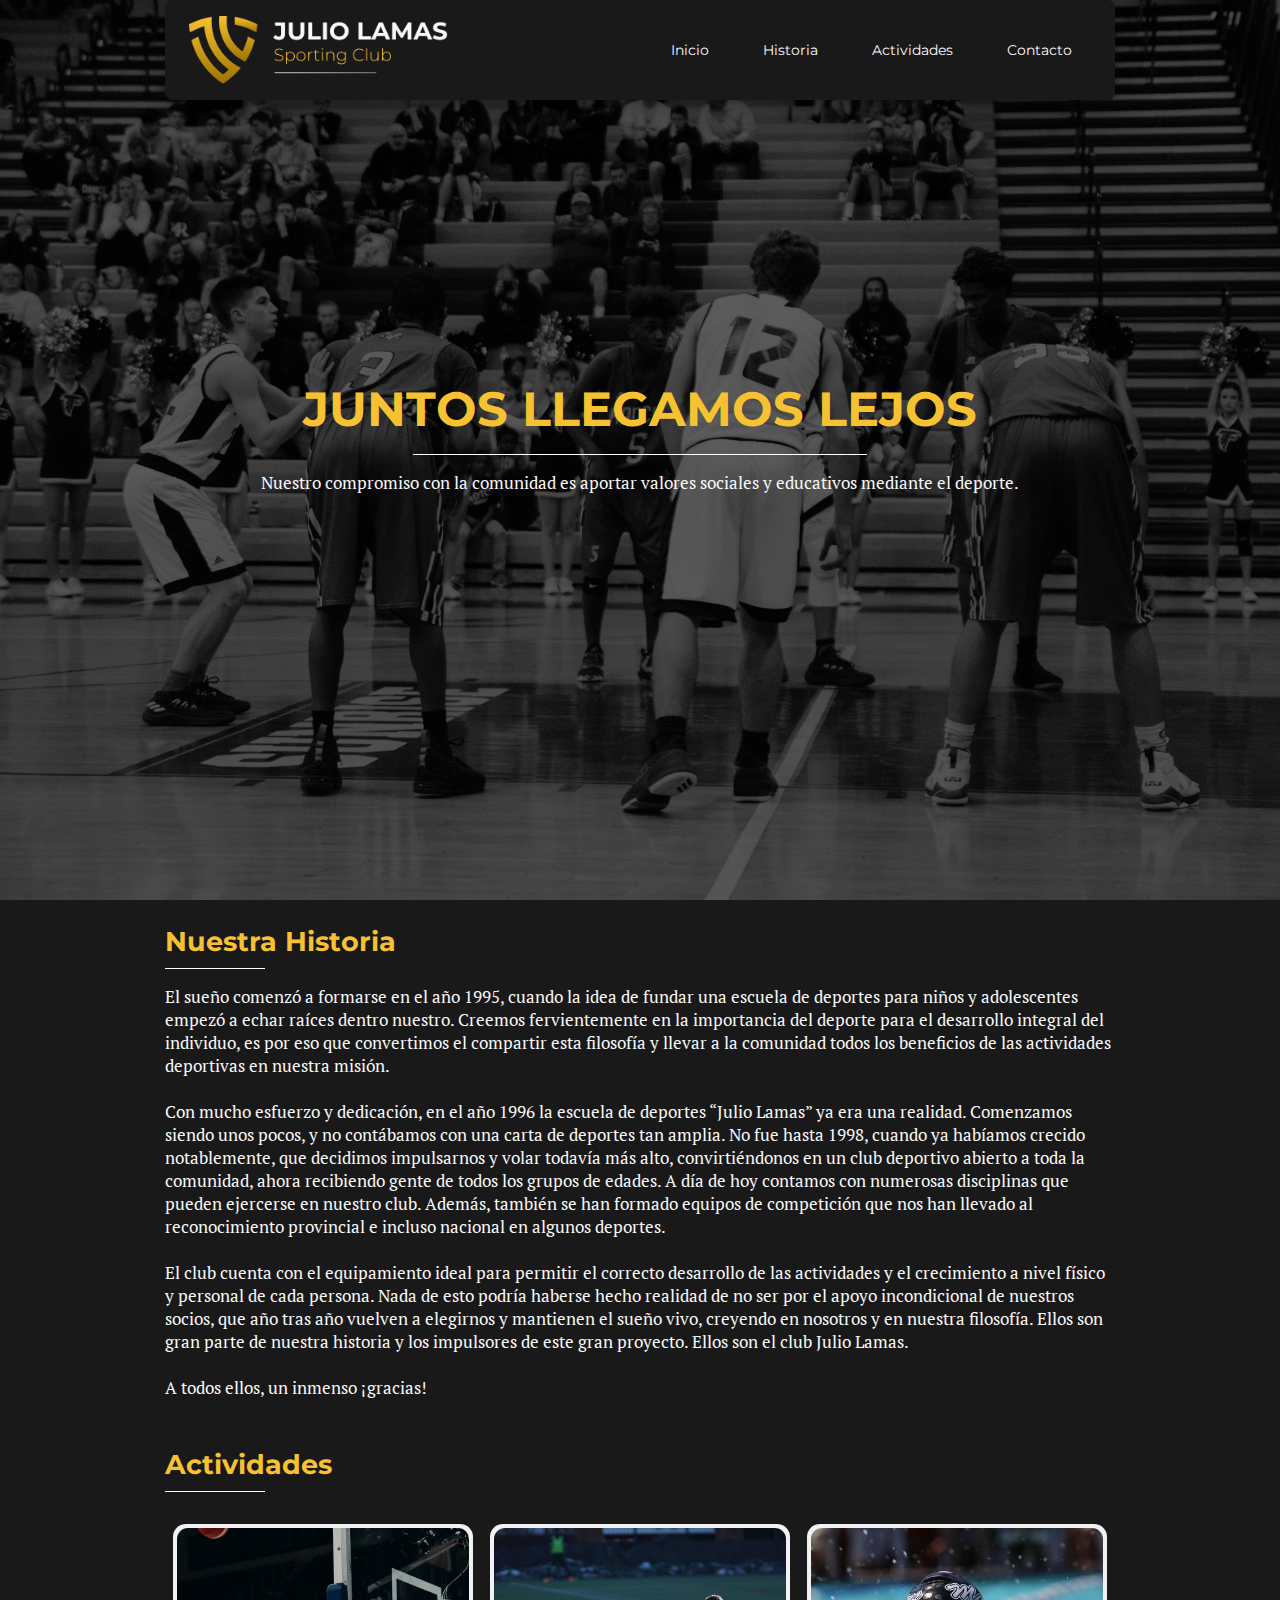
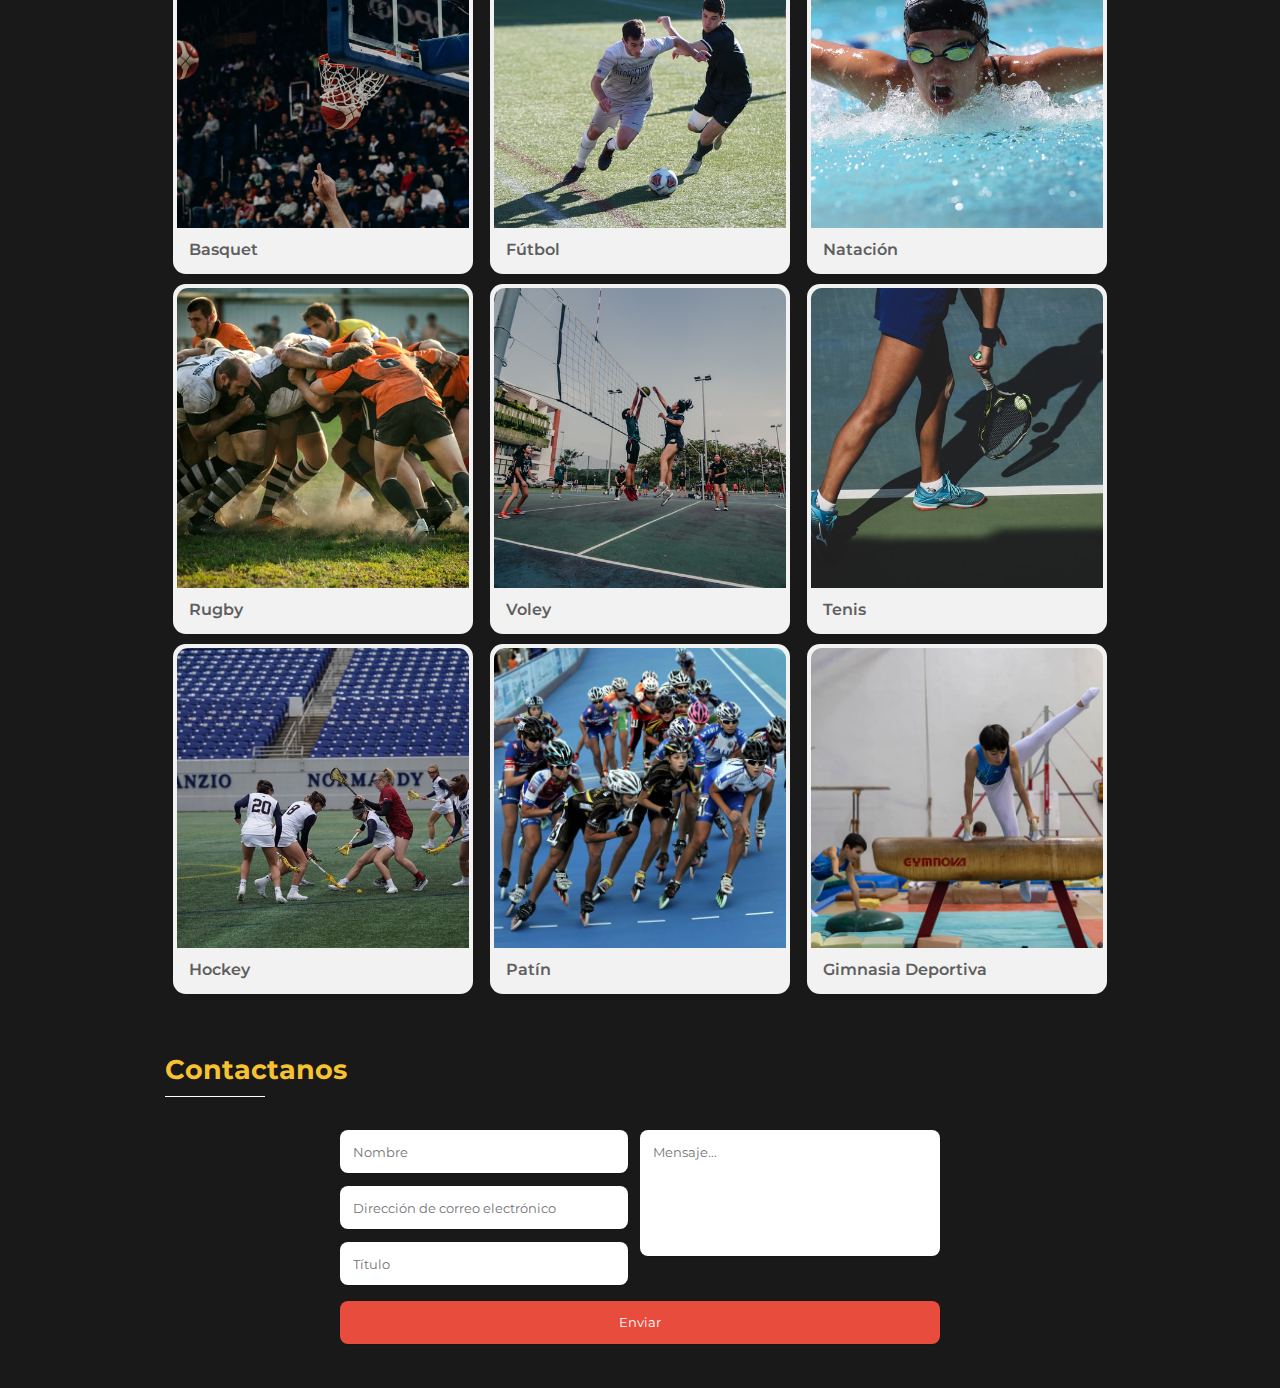
<file: index.html>
<!DOCTYPE html>
<html lang="en">
<head>
    <meta charset="UTF-8">
    <meta name="viewport" content="width=device-width, initial-scale=1.0">
    <title>Julio Lamas SC</title>
    <link rel="stylesheet" href="styles.css">
    <link rel="icon" type="image/png" href="./img/favicon.ico"/>
</head>
<body>
    <div id="inicio"/>
    <header>

        <nav>
            <div class="logo">
                <img class="logo-img" src="./img/logo-xl.png" alt="" srcset="">
            </div>
    
            <div class="hamburger">
                <div class="line"></div>
            </div>
            <ul class="nav-links">
                <li><a href="#inicio">Inicio</a></li>
                <li><a href="#historia">Historia</a></li>
                <li><a href="#actividades">Actividades</a></li>
                <li><a href="#contactanos">Contacto</a></li>
            </ul>
        </nav>
        <ul class="nav-links-celu">
            <li><a href="#inicio">INICIO</a></li>
            <li><a href="#historia">HISTORIA</a></li>
            <li><a href="#actividades">ACTIVIDADES</a></li>
            <li><a href="#contactanos">CONTACTO</a></li>
        </ul>
    </header>
    
    
    <section id="landing">
            <img class="landingback" src="./img/natacion2.png" alt="" srcset="">
            <img class="landingback" src="./img/rugby.jpg" alt="" srcset="">
            <img class="landingback" src="./img/tennis.jpg" alt="" srcset="">
            <img class="landingback" src="./img/basket.jpg" alt="" srcset="">
        <div class="landing-content">
            <h1 class="landing-title">
                JUNTOS LLEGAMOS LEJOS
            </h1>
            <div class="divline"></div>
            <h2 class="landing-text">Nuestro compromiso con la comunidad es aportar valores sociales y educativos mediante el deporte.</h2>
        </div>
    </section>

    <div id="historia"></div>
    <section id="about">
        <div class="content">
            <h3 class="content-title">Nuestra Historia</h3>
            <div class="divline about"></div>
            <p class="about-text">
                El sueño comenzó a formarse en el año 1995, cuando la idea de fundar una escuela de deportes para niños y adolescentes empezó a echar raíces dentro nuestro. Creemos fervientemente en la importancia del deporte para el desarrollo integral del individuo, es por eso que convertimos el compartir esta filosofía y llevar a la comunidad todos los beneficios de las actividades deportivas en nuestra misión. 
                <br/><br/>Con mucho esfuerzo y dedicación, en el año 1996 la escuela de deportes “Julio Lamas” ya era una realidad. Comenzamos siendo unos pocos, y no contábamos con una carta de deportes tan amplia. No fue hasta 1998, cuando ya habíamos crecido notablemente, que decidimos impulsarnos y volar todavía más alto, convirtiéndonos en un club deportivo abierto a toda la comunidad, ahora recibiendo gente de todos los grupos de edades.
                A día de hoy contamos con numerosas disciplinas que pueden ejercerse en nuestro club. Además, también se han formado equipos de competición que nos han llevado al reconocimiento provincial e incluso nacional en algunos deportes. 
                <br/>
                <br/>
                El club cuenta con el equipamiento ideal para permitir el correcto desarrollo de las actividades y el crecimiento a nivel físico y personal de cada persona.
                Nada de esto podría haberse hecho realidad de no ser por el apoyo incondicional de nuestros socios, que año tras año vuelven a elegirnos y mantienen el sueño vivo, creyendo en nosotros y en nuestra filosofía. Ellos son gran parte de nuestra historia y los impulsores de este gran proyecto. Ellos son el club Julio Lamas.<br/><br/> A todos ellos, un inmenso ¡gracias!
            </p>
        </div>
            
    </section>

    <div id="actividades"></div>
    <section id="deportes">
        <div class="content">
            <h3 class="content-title">Actividades</h3>
            <div class="divline about"></div>

            <div class="cards-container">
                <div class="card">
                    <div class="img-container">
                        <img src="./img/card-basket.jpg" alt="" srcset="">
                        <div class="card-text">
                            <p class="card-contacto">
                                Contacto:
                            </p>
                            <p class="card-contact-info">
                                basquet@juliolamas.com.ar
                            </p>
                        </div>
                    </div>
                    <div class="cardtitle">Basquet</div>
                </div>
            
                <div class="card">
                    <div class="img-container">
                        <img src="./img/card-futbol.jpg" alt="" srcset="">
                        <div class="card-text">
                            <p class="card-contacto">
                                Contacto:
                            </p>
                            <p class="card-contact-info">
                                futbol@juliolamas.com.ar
                            </p>
                        </div>
                    </div>
                    <div class="cardtitle">Fútbol</div>
                </div>
                <div class="card">
                    <div class="img-container">
                        <img src="./img/card-natacion.jpg" alt="" srcset="">
                        <div class="card-text">
                            <p class="card-contacto">
                                Contacto:
                            </p>
                            <p class="card-contact-info">
                                natacion@juliolamas.com.ar
                            </p>
                        </div>
                    </div>
                    <div class="cardtitle">Natación</div>
                </div>
                <div class="card">
                    <div class="img-container">
                        <img src="./img/card-rugby.jpg" alt="" srcset="">
                        <div class="card-text">
                            <p class="card-contacto">
                                Contacto:
                            </p>
                            <p class="card-contact-info">
                                rugby@juliolamas.com.ar
                            </p>
                        </div>
                    </div>
                    <div class="cardtitle">Rugby</div>
                </div>
                <div class="card">
                    <div class="img-container">
                        <img src="./img/card-voley.jpg" alt="" srcset="">
                        <div class="card-text">
                            <p class="card-contacto">
                                Contacto:
                            </p>
                            <p class="card-contact-info">
                                voley@juliolamas.com.ar
                            </p>
                        </div>
                    </div>
                    <div class="cardtitle">Voley</div>
                </div>
                <div class="card">
                    <div class="img-container">
                        <img src="./img/card-tenis.jpg" alt="" srcset="">
                        <div class="card-text">
                            <p class="card-contacto">
                                Contacto:
                            </p>
                            <p class="card-contact-info">
                                tenis@juliolamas.com.ar
                            </p>
                        </div>
                    </div>
                    <div class="cardtitle">Tenis</div>
                </div>
                <div class="card">
                    <div class="img-container">
                        <img src="./img/card-hockey.jpg" alt="" srcset="">
                        <div class="card-text">
                            <p class="card-contacto">
                                Contacto:
                            </p>
                            <p class="card-contact-info">
                                hockey@juliolamas.com.ar
                            </p>
                        </div>
                    </div>
                    <div class="cardtitle">Hockey</div>
                </div>
                <div class="card">
                    <div class="img-container">
                        <img src="./img/card-patin.jpg" alt="" srcset="">
                        <div class="card-text">
                            <p class="card-contacto">
                                Contacto:
                            </p>
                            <p class="card-contact-info">
                                patin@juliolamas.com.ar
                            </p>
                        </div>
                    </div>
                    <div class="cardtitle">Patín</div>
                </div>
                <div class="card">
                    <div class="img-container">
                        <img src="./img/card-gimnasia.jpg" alt="" srcset="">
                        <div class="card-text">
                            <p class="card-contacto">
                                Contacto:
                            </p>
                            <p class="card-contact-info">
                                gimnasia@juliolamas.com.ar
                            </p>
                        </div>
                    </div>
                    <div class="cardtitle">Gimnasia Deportiva</div>
                </div>
            </div>

        </div>
    </section>
    
    <div id="contactanos"></div>
    <section id="contacto">
        <div class="content">
            <h3 class="content-title">Contactanos</h3>
            <div class="divline about"></div>
            <form class="cf">
                <div class="half left cf">
                    <input type="text" id="input-name" placeholder="Nombre">
                    <input type="email" id="input-email" placeholder="Dirección de correo electrónico">
                    <input type="text" id="input-subject" placeholder="Título">
                </div>
                <div class="half right cf">
                    <textarea name="message" type="text" id="input-message" placeholder="Mensaje..."></textarea>
                </div>  
                <input type="submit" value="Enviar" id="input-submit">
            </form>
        </div>
    </section>

</body>

<script src="./app.js"></script>
</html>
</file>
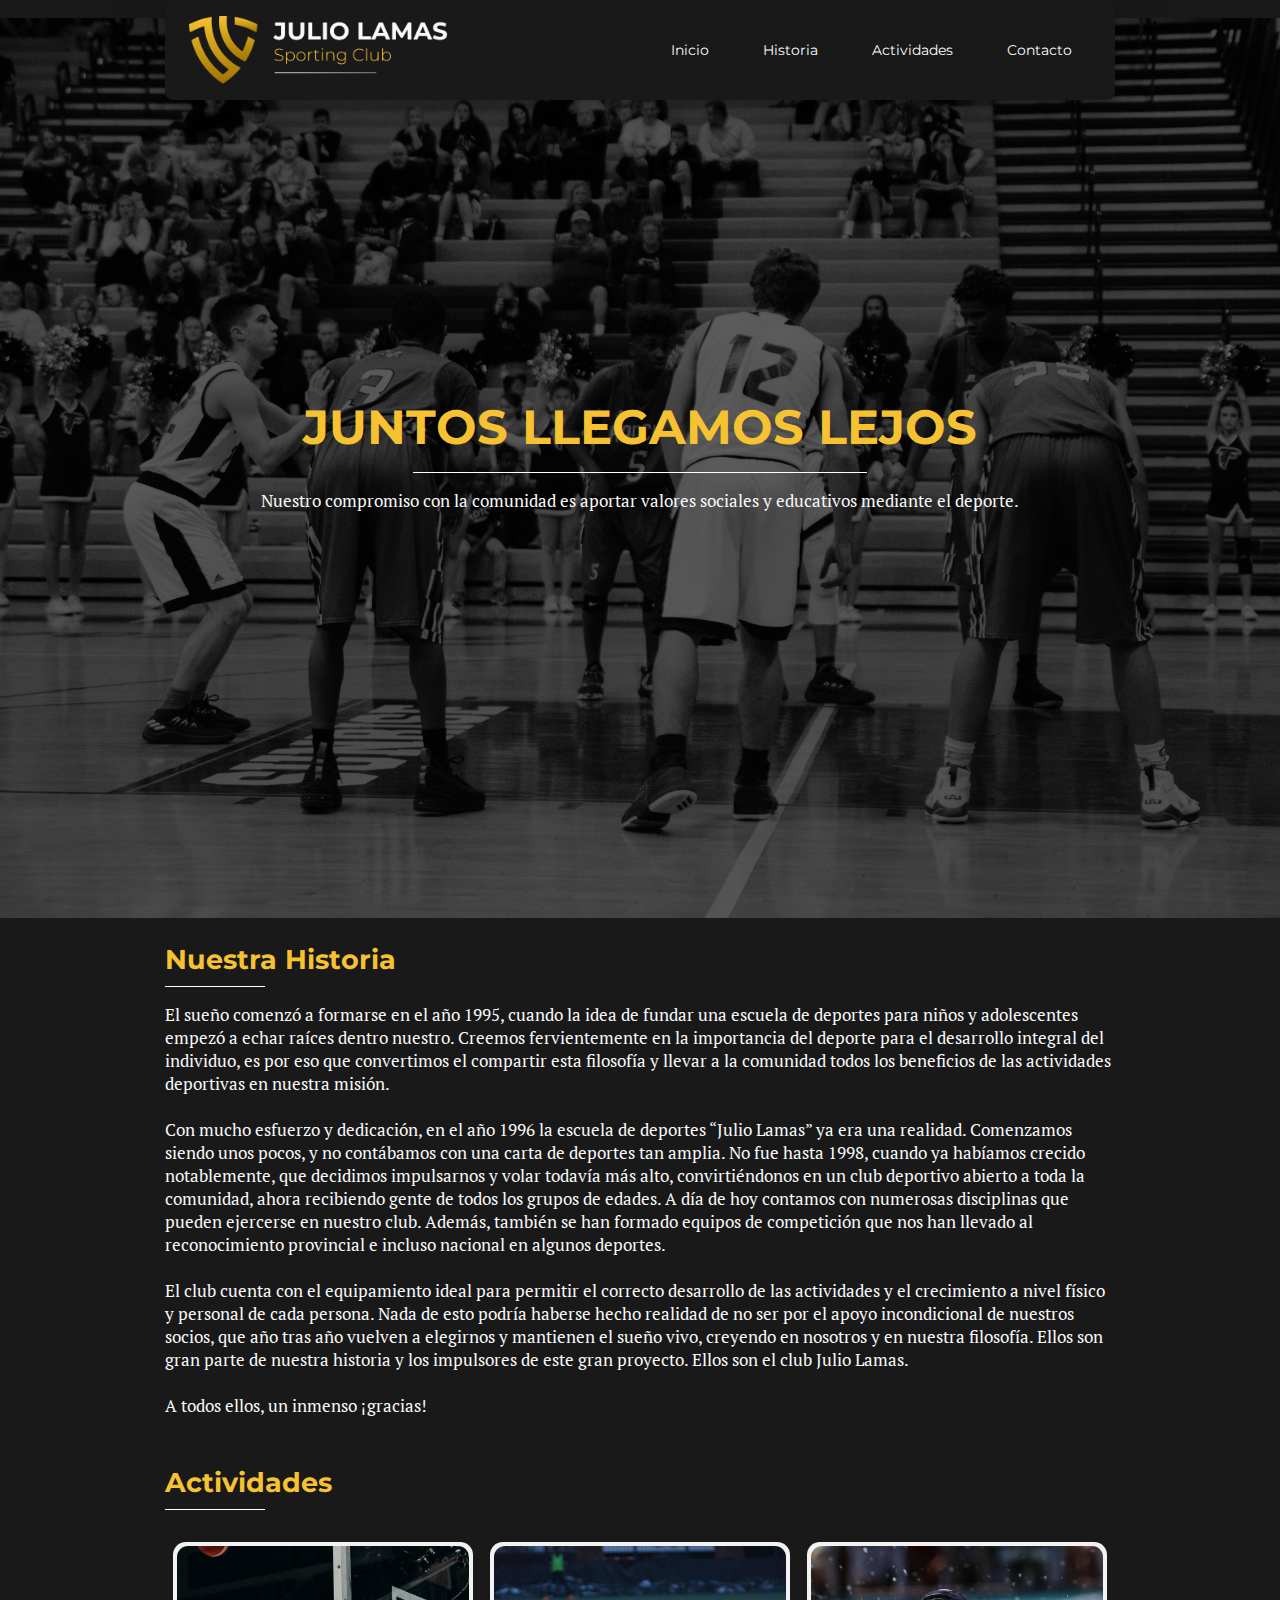
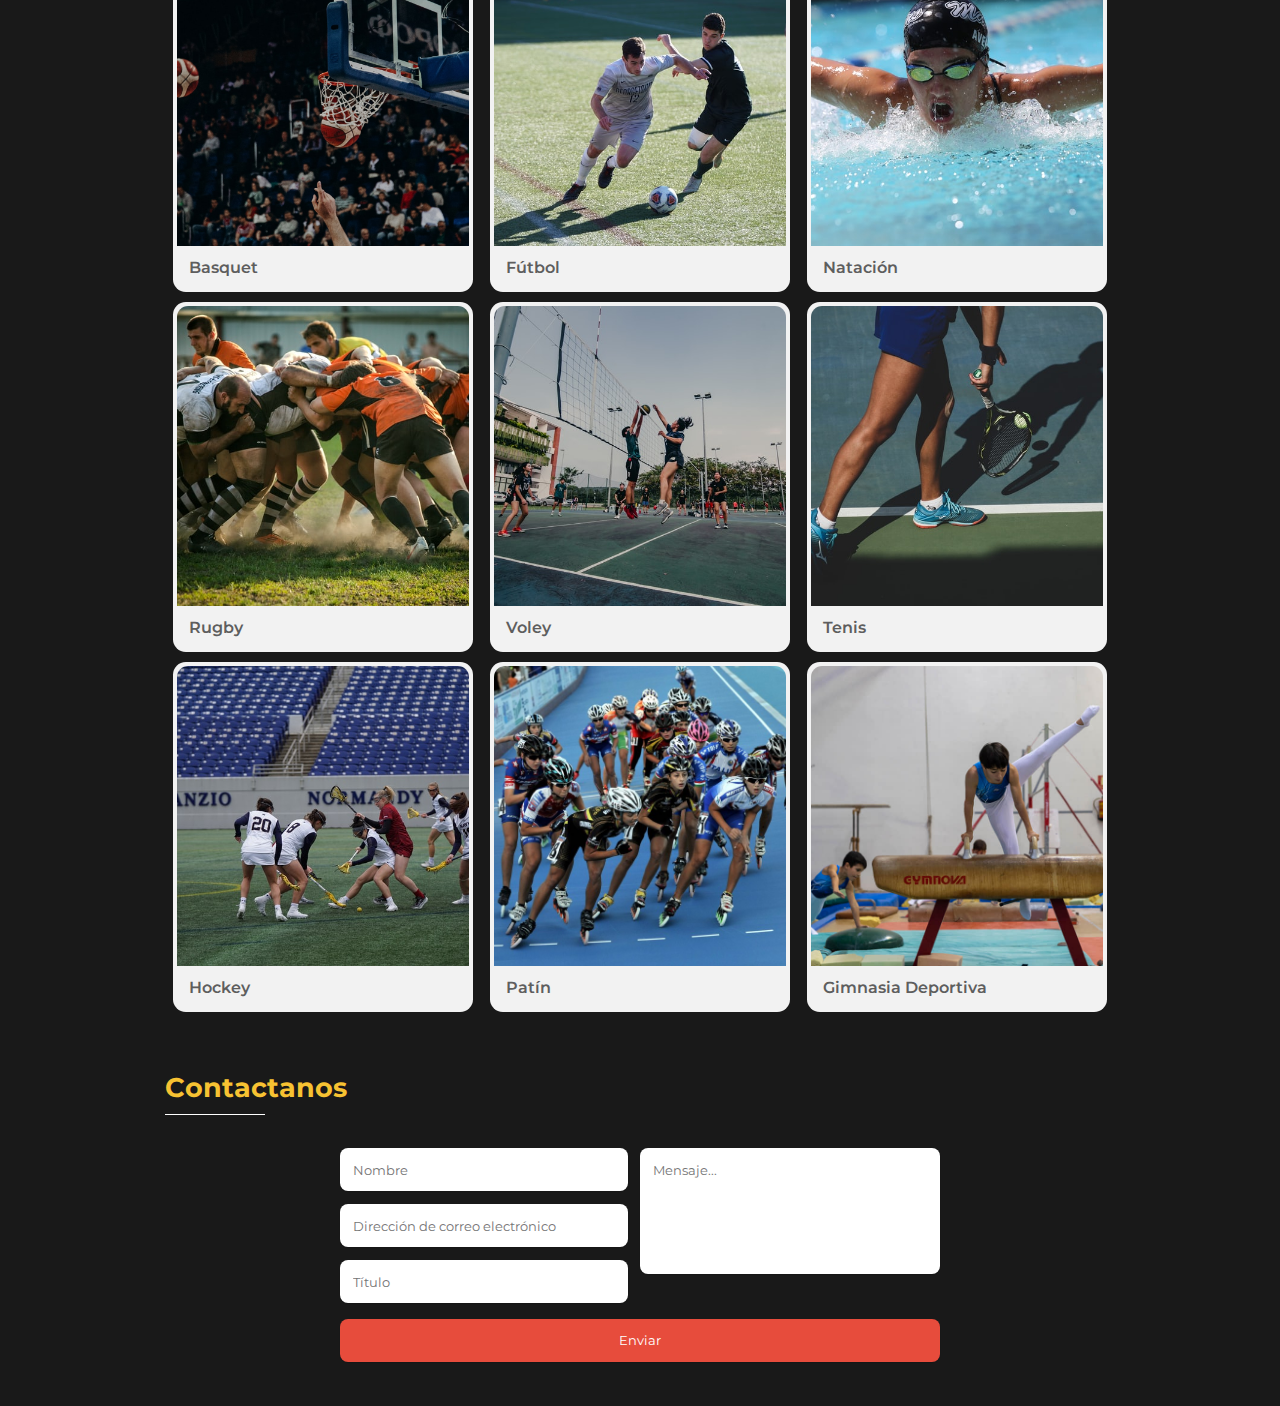
<file: juliolamas_sc/index.html>
<!DOCTYPE html>
<html lang="en">
<head>
    <meta charset="UTF-8">
    <meta name="viewport" content="width=device-width, initial-scale=1.0">
    <title>Julio Lamas SC</title>
    <link rel="stylesheet" href="styles.css">
    <link rel="icon" type="image/png" href="/img/favicon.ico"/>
</head>
<body>
    <div id="inicio"/>
    <header>

        <nav>
            <div class="logo">
                <img class="logo-img" src="/img/logo-xl.png" alt="" srcset="">
            </div>
    
            <div class="hamburger">
                <div class="line"></div>
            </div>
            <ul class="nav-links">
                <li><a href="#inicio">Inicio</a></li>
                <li><a href="#historia">Historia</a></li>
                <li><a href="#actividades">Actividades</a></li>
                <li><a href="#contactanos">Contacto</a></li>
            </ul>
        </nav>
        <ul class="nav-links-celu">
            <li><a href="#inicio">INICIO</a></li>
            <li><a href="#historia">HISTORIA</a></li>
            <li><a href="#actividades">ACTIVIDADES</a></li>
            <li><a href="#contactanos">CONTACTO</a></li>
        </ul>
    </header>
    
    
    <section id="landing">
            <img class="landingback" src="/img/natacion2.png" alt="" srcset="">
            <img class="landingback" src="/img/rugby.jpg" alt="" srcset="">
            <img class="landingback" src="/img/tennis.jpg" alt="" srcset="">
            <img class="landingback" src="/img/basket.jpg" alt="" srcset="">
        <div class="landing-content">
            <h1 class="landing-title">
                JUNTOS LLEGAMOS LEJOS
            </h1>
            <div class="divline"></div>
            <h2 class="landing-text">Nuestro compromiso con la comunidad es aportar valores sociales y educativos mediante el deporte.</h2>
        </div>
    </section>

    <div id="historia"></div>
    <section id="about">
        <div class="content">
            <h3 class="content-title">Nuestra Historia</h3>
            <div class="divline about"></div>
            <p class="about-text">
                El sueño comenzó a formarse en el año 1995, cuando la idea de fundar una escuela de deportes para niños y adolescentes empezó a echar raíces dentro nuestro. Creemos fervientemente en la importancia del deporte para el desarrollo integral del individuo, es por eso que convertimos el compartir esta filosofía y llevar a la comunidad todos los beneficios de las actividades deportivas en nuestra misión. 
                <br/><br/>Con mucho esfuerzo y dedicación, en el año 1996 la escuela de deportes “Julio Lamas” ya era una realidad. Comenzamos siendo unos pocos, y no contábamos con una carta de deportes tan amplia. No fue hasta 1998, cuando ya habíamos crecido notablemente, que decidimos impulsarnos y volar todavía más alto, convirtiéndonos en un club deportivo abierto a toda la comunidad, ahora recibiendo gente de todos los grupos de edades.
                A día de hoy contamos con numerosas disciplinas que pueden ejercerse en nuestro club. Además, también se han formado equipos de competición que nos han llevado al reconocimiento provincial e incluso nacional en algunos deportes. 
                <br/>
                <br/>
                El club cuenta con el equipamiento ideal para permitir el correcto desarrollo de las actividades y el crecimiento a nivel físico y personal de cada persona.
                Nada de esto podría haberse hecho realidad de no ser por el apoyo incondicional de nuestros socios, que año tras año vuelven a elegirnos y mantienen el sueño vivo, creyendo en nosotros y en nuestra filosofía. Ellos son gran parte de nuestra historia y los impulsores de este gran proyecto. Ellos son el club Julio Lamas.<br/><br/> A todos ellos, un inmenso ¡gracias!
            </p>
        </div>
            
    </section>

    <div id="actividades"></div>
    <section id="deportes">
        <div class="content">
            <h3 class="content-title">Actividades</h3>
            <div class="divline about"></div>

            <div class="cards-container">
                <div class="card">
                    <div class="img-container">
                        <img src="/img/card-basket.jpg" alt="" srcset="">
                        <div class="card-text">
                            <p class="card-contacto">
                                Contacto:
                            </p>
                            <p class="card-contact-info">
                                basquet@juliolamas.com.ar
                            </p>
                        </div>
                    </div>
                    <div class="cardtitle">Basquet</div>
                </div>
            
                <div class="card">
                    <div class="img-container">
                        <img src="/img/card-futbol.jpg" alt="" srcset="">
                        <div class="card-text">
                            <p class="card-contacto">
                                Contacto:
                            </p>
                            <p class="card-contact-info">
                                futbol@juliolamas.com.ar
                            </p>
                        </div>
                    </div>
                    <div class="cardtitle">Fútbol</div>
                </div>
                <div class="card">
                    <div class="img-container">
                        <img src="/img/card-natacion.jpg" alt="" srcset="">
                        <div class="card-text">
                            <p class="card-contacto">
                                Contacto:
                            </p>
                            <p class="card-contact-info">
                                natacion@juliolamas.com.ar
                            </p>
                        </div>
                    </div>
                    <div class="cardtitle">Natación</div>
                </div>
                <div class="card">
                    <div class="img-container">
                        <img src="/img/card-rugby.jpg" alt="" srcset="">
                        <div class="card-text">
                            <p class="card-contacto">
                                Contacto:
                            </p>
                            <p class="card-contact-info">
                                rugby@juliolamas.com.ar
                            </p>
                        </div>
                    </div>
                    <div class="cardtitle">Rugby</div>
                </div>
                <div class="card">
                    <div class="img-container">
                        <img src="/img/card-voley.jpg" alt="" srcset="">
                        <div class="card-text">
                            <p class="card-contacto">
                                Contacto:
                            </p>
                            <p class="card-contact-info">
                                voley@juliolamas.com.ar
                            </p>
                        </div>
                    </div>
                    <div class="cardtitle">Voley</div>
                </div>
                <div class="card">
                    <div class="img-container">
                        <img src="/img/card-tenis.jpg" alt="" srcset="">
                        <div class="card-text">
                            <p class="card-contacto">
                                Contacto:
                            </p>
                            <p class="card-contact-info">
                                tenis@juliolamas.com.ar
                            </p>
                        </div>
                    </div>
                    <div class="cardtitle">Tenis</div>
                </div>
                <div class="card">
                    <div class="img-container">
                        <img src="/img/card-hockey.jpg" alt="" srcset="">
                        <div class="card-text">
                            <p class="card-contacto">
                                Contacto:
                            </p>
                            <p class="card-contact-info">
                                hockey@juliolamas.com.ar
                            </p>
                        </div>
                    </div>
                    <div class="cardtitle">Hockey</div>
                </div>
                <div class="card">
                    <div class="img-container">
                        <img src="/img/card-patin.jpg" alt="" srcset="">
                        <div class="card-text">
                            <p class="card-contacto">
                                Contacto:
                            </p>
                            <p class="card-contact-info">
                                patin@juliolamas.com.ar
                            </p>
                        </div>
                    </div>
                    <div class="cardtitle">Patín</div>
                </div>
                <div class="card">
                    <div class="img-container">
                        <img src="/img/card-gimnasia.jpg" alt="" srcset="">
                        <div class="card-text">
                            <p class="card-contacto">
                                Contacto:
                            </p>
                            <p class="card-contact-info">
                                gimnasia@juliolamas.com.ar
                            </p>
                        </div>
                    </div>
                    <div class="cardtitle">Gimnasia Deportiva</div>
                </div>
            </div>

        </div>
    </section>
    
    <div id="contactanos"></div>
    <section id="contacto">
        <div class="content">
            <h3 class="content-title">Contactanos</h3>
            <div class="divline about"></div>
            <form class="cf">
                <div class="half left cf">
                    <input type="text" id="input-name" placeholder="Nombre">
                    <input type="email" id="input-email" placeholder="Dirección de correo electrónico">
                    <input type="text" id="input-subject" placeholder="Título">
                </div>
                <div class="half right cf">
                    <textarea name="message" type="text" id="input-message" placeholder="Mensaje..."></textarea>
                </div>  
                <input type="submit" value="Enviar" id="input-submit">
            </form>
        </div>
    </section>

</body>

<script src="./app.js"></script>
</html>
</file>
<file: styles.css>
@import url('https://fonts.googleapis.com/css2?family=Montserrat:wght@200;300;400;500;600;700&family=PT+Serif:wght@400;700&display=swap');

*{
    margin: 0;
    padding: 0;
    box-sizing: border-box;
}

html{
    scroll-behavior: smooth;
}

body{
    background: #191919;
}

header{
    height: 0px;
    display: flex;
    justify-content: center;
}

nav{
    height: 100px;
    width: 950px;
    position: fixed;
    padding: 16px;
    padding-left: 24px;
    display: flex;
    justify-content: space-between;
    align-items: center;
    background: #191919;
    z-index: 5000;
    box-shadow:
    0 0.8px 2.2px rgba(0, 0, 0, 0.053),
    0 1.9px 5.3px rgba(0, 0, 0, 0.077),
    0 3.6px 10px rgba(0, 0, 0, 0.095),
    0 6.5px 17.9px rgba(0, 0, 0, 0.113),
    0 12.1px 33.4px rgba(0, 0, 0, 0.137),
    0 29px 80px rgba(0, 0, 0, 0.19)
    ;
    border-radius: .5em;
    /* top: 8px; */
}

.logo{
    /* padding: 16px; */
    display: flex;
    width: 50%;
    height: 100%;
}

.logo-img{
    width: auto;
    height: 100%;
    /* height: 100%; */
}

.logo-text{
    margin-left: 24px;
    color: #F9F9F9;
}

.logo-title{
    font-family: 'Montserrat';
    font-size:26px;
    font-weight: 700;
    margin: 0;
}

.logo-sub{
    font-family: 'Montserrat';
    font-size: 18px;
    font-weight: 300;
    margin: 0;
    color: #F7C232;
}

.nav-links{
    width: 50%;
    height: 100%;
    color: #F9F9F9;
    list-style: none;
    /* position: fixed; */
    background-color: #191919;
    /* height: 100vh; */
    /* width: 100%; */
    display: flex;
    flex-direction: row;
    justify-content: space-around;
    align-items: center;
    /* margin-left: auto; */
}

.nav-links li a {
    color: #F9F9F9;
    text-decoration: none;
    font-family: 'Montserrat';
    transition: color .2s ease-out;
    font-size: 14px;
}

.nav-links li a:hover{
    color: #F7C232;
}

.nav-links-celu{
    width: 50%;
    height: 100%;
    color: #F9F9F9;
    list-style: none;
    background-color: #191919;
    display: flex;
    flex-direction: row;
    justify-content: space-around;
    align-items: center;
}

#landing{
    position: relative;

    /* padding-top: 20vh; */
    height: 100vh;
    display: flex;
    flex-direction: column;
    align-items: center;
    z-index: 100;
}

.landingback{
    width: 100%;
    height: 100%;
    object-fit: cover;
    position: absolute;
    left: 0;
    transition: opacity 1s ease-in-out;
    animation: bgfade 24s infinite;
    filter: brightness(45%) grayscale(100%);
}

.landing-content{
    position: absolute;
    display: flex;
    flex-direction: column;
    align-items: center;
    width: auto;
    max-width: 800px;
    height: auto;
    /* margin: 16 0; */
    top: calc(50% - 70px);
}

.landing-title{
    font-family: 'Montserrat';
    color: #F7C232;
    font-size: 36pt;
    text-align: center;
}

.divline{
    height: 1px;
    width: 60%;
    margin: 16px;
    background: #FFFFFF;
}

.landing-text{
    font-family: 'PT Serif';
    color: #F9F9F9;
    font-weight: 400;
    font-size: 13pt;
    text-align: center;
}

#about, #deportes, #contacto{
    padding-top: 32px;
    padding: 24px;
    width: 100%;
    background: #191919;
    overflow: hidden;
}

#historia, #actividades, #contactanos{
    position: relative;
    /* top: 90vh; */
    width: 100%;
    height: 1px;
    transform: translateY(-100px);
}

.content{
    max-width: 950px;
    margin: 0 auto;
    /* margin-top: 24px; */
}

.content-title{
    font-family: 'Montserrat';
    color: #F7C232;
    font-size: 20pt
}

.about-text{
    font-family: 'PT Serif';
    color: #F9F9F9;
    font-size: 13pt;
}

.divline.about{
    margin-top: 10px;
    margin-left: 0;
    width: 100px;
}

.cards-container{
    margin-top: 32px;
    display: flex;
    justify-content: space-around;
    align-items: center;
    flex-direction: row;
    flex-wrap: wrap;
}

.card{
    background: #f2f2f2;
    height: 350px;
    width: 300px;
    border-radius: .8em;
    overflow: hidden;
    padding: 4px;
    margin-bottom: 10px;
    transition: filter 0.2s;
    overflow: hidden;
}

.card:hover img{
    /* filter: blur(4px); */
    opacity: .8;
    filter: 
        contrast(50%) 
        brightness(150%)
        blur(2px)
    ;
}

.img-container{
    position: relative;
    width: 100%;
    height: 300px;
    overflow: hidden;
    border-top-right-radius: .7em;
    border-top-left-radius: .7em;
}

.img-container img{
    position: absolute;
    width: 100%;
    height: 100%;
    object-fit: cover;
    transition: filter 0.2s;
}

.cardtitle{
    font-family: 'Montserrat';
    font-weight: 600;
    color: #5e5e5e;
    font-size: 12pt;
    margin: 12px;
}

.card-text{
    position: relative;
    top: 0;
    width: 100%;
    height: 100%;
    display: flex;
    flex-direction: column;
    align-items: flex-start;
    padding: 24px;
    opacity: 0;
    transition: opacity 0.2s;
}

.card:hover .card-text{
    opacity: 1;
}

.card-contacto{
    font-family: 'Montserrat';
    font-weight: 700;
    font-size: 18pt;
    /* color: #F7C232; */
    margin-bottom: 8px;
}

.card-contact-info{
    /* font-family: 'PT Serif'; */
    font-weight: 500;
    font-family: 'Montserrat';
}



form {
    max-width: 600px;
    text-align: center;
    margin: 20px auto;
  }
  form input, form textarea {
    border: 0;
    outline: 0;
    padding: 1em;
    -moz-border-radius: 8px;
    -webkit-border-radius: 8px;
    border-radius: 8px;
    display: block;
    width: 100%;
    margin-top: 1em;
    font-family: 'montserrat';
    -moz-box-shadow: 0 1px 1px rgba(0, 0, 0, 0.1);
    -webkit-box-shadow: 0 1px 1px rgba(0, 0, 0, 0.1);
    box-shadow: 0 1px 1px rgba(0, 0, 0, 0.1);
    resize: none;
  }
  form input:focus, form textarea:focus {
    -moz-box-shadow: 0 0px 2px #e74c3c !important;
    -webkit-box-shadow: 0 0px 2px #e74c3c !important;
    box-shadow: 0 0px 2px #e74c3c !important;
  }
  form #input-submit {
    color: white;
    background: #e74c3c;
    cursor: pointer;
  }
  form #input-submit:hover {
    -moz-box-shadow: 0 1px 1px 1px rgba(170, 170, 170, 0.6);
    -webkit-box-shadow: 0 1px 1px 1px rgba(170, 170, 170, 0.6);
    box-shadow: 0 1px 1px 1px rgba(170, 170, 170, 0.6);
  }
  form textarea {
    height: 126px;
  }
  
  .half {
    float: left;
    width: 48%;
    margin-bottom: 1em;
  }
  
  .right {
    width: 50%;
  }
  
  .left {
    margin-right: 2%;
  }
  
  @media (max-width: 480px) {
    .half {
      width: 100%;
      float: none;
      margin-bottom: 0;
    }
  }
  /* Clearfix */
  .cf:before,
  .cf:after {
    content: " ";
    /* 1 */
    display: table;
    /* 2 */
  }
  
  .cf:after {
    clear: both;
  }
  


@keyframes bgfade {
    0% {
        opacity:1;
    }
    17% {
        opacity:1;
    }
    25% {
        opacity:0;
    }
    92% {
        opacity:0;
    }
    100% {
        opacity:1;
    }
}

#landing img:nth-of-type(1) {
    animation-delay: 18s;
}
#landing img:nth-of-type(2) {
    animation-delay: 12s;
}
#landing img:nth-of-type(3) {
    animation-delay: 6s;
}
#landing img:nth-of-type(4) {
    animation-delay: 0;
}

@media screen and (max-width: 950px) {
    nav{
        width: 100%;
        border-radius: none;
    }
}

@media screen and (max-width: 768px) {
    
    .logo{
        height: 100%;
        width: 100%;
        /* align-items: center; */
    }

    .logo-img{
        height: 100%;
    }

    .logo-text{
        width: 100%;
        margin-left: 16px;
    }

    .logo-title{
        font-size: 16pt;
    }

    .logo-sub{
        font-size: 14pt;
    }
    
    .hamburger{
        /* position: absolute;
        cursor: pointer;
        right: 5%;
        top: 50%;
        transform: translate(-5%, -50%);
        z-index: 2000; */
        right: 5%;
        position: relative;
        display: flex;
        justify-content: center;
        align-items: center;
        width: 30px;
        height: 30px;
        cursor: pointer;
        transition: all .2s ease-in-out;

    }    
    
    .line{
        /* width: 30px;
        height: 3px;
        background: #F9F9F9;
        margin: 5px; */
        width: 100%;
        height: 3px;
        background: #F9F9F9;
        border-radius: 5px;
        transition: all .2s ease-in-out;
    }

    .line::before,
    .line::after {
        content: '';
        position: absolute;
        width: 100%;
        height: 3px;
        background: #F9F9F9;
        border-radius: 5px;
        transition: all .2s ease-in-out;
    }

    .line::before {
        transform: translateY(-10px);
    }

    .line::after {
        transform: translateY(10px);
    }

    .hamburger.open .line{
        transform: translateX(-30px);
        background: transparent;
    }

    .hamburger.open .line::before{
        transform: rotate(45deg) translate(16px, -16px);
    }
    .hamburger.open .line::after{
        transform: rotate(-45deg) translate(16px, 16px);
    }

    nav{
        position: fixed;
        height: 12vh;
        padding:12px;

    }

    .nav-links{
        display:none
    }

    .nav-links-celu{
        position: fixed;
        width: 100%;
        height: 100vh;
        flex-direction: column;
        clip-path: circle(0px at 0 0);
        -webkit-clip-path: circle(0px at 95% -10%);
        transition: all 1s ease-out;
        pointer-events:none;
        z-index: 1000;
        padding: 80px;
    }

    .nav-links-celu.open{
        clip-path: circle(0px at 0 0);
        -webkit-clip-path: circle(150% at 95% -10%);
        pointer-events: all;
    }

    .nav-links-celu li {
        opacity: 0;
    }

    .nav-links-celu li a {
        color: #F9F9F9;
        text-decoration: none;
        font-family: 'Montserrat';
    }

    .nav-links-celu li:nth-child(1) {
        transition: all 0.5s ease 0.2s;
    }
    .nav-links-celu li:nth-child(2) {
        transition: all 0.5s ease 0.3s;
    }
    .nav-links-celu li:nth-child(3) {
        transition: all 0.5s ease 0.4s;
    }
    .nav-links-celu li:nth-child(4) {
        transition: all 0.5s ease 0.5s;
    }
    .nav-links-celu li.fade {
        opacity: 1;
    }

    .landing-title{
        font-size: 22pt;
    }

    .landing-content{
        padding: 16px;
    }

    #historia, #actividades, #contactanos{
        transform: translateY(-12vh);
    }
}
</file>
<file: juliolamas_sc/styles.css>
@import url('https://fonts.googleapis.com/css2?family=Montserrat:wght@200;300;400;500;600;700&family=PT+Serif:wght@400;700&display=swap');

*{
    margin: 0;
    padding: 0;
    box-sizing: border-box;
}

html{
    scroll-behavior: smooth;
}

body{
    background: #191919;
}

header{
    display: flex;
    justify-content: center;
}

nav{
    height: 100px;
    width: 950px;
    position: fixed;
    padding: 16px;
    padding-left: 24px;
    display: flex;
    justify-content: space-between;
    align-items: center;
    background: #191919;
    z-index: 5000;
    box-shadow:
    0 0.8px 2.2px rgba(0, 0, 0, 0.053),
    0 1.9px 5.3px rgba(0, 0, 0, 0.077),
    0 3.6px 10px rgba(0, 0, 0, 0.095),
    0 6.5px 17.9px rgba(0, 0, 0, 0.113),
    0 12.1px 33.4px rgba(0, 0, 0, 0.137),
    0 29px 80px rgba(0, 0, 0, 0.19)
    ;
    border-radius: .5em;
    /* top: 8px; */
}

.logo{
    /* padding: 16px; */
    display: flex;
    width: 50%;
    height: 100%;
}

.logo-img{
    width: auto;
    height: 100%;
    /* height: 100%; */
}

.logo-text{
    margin-left: 24px;
    color: #F9F9F9;
}

.logo-title{
    font-family: 'Montserrat';
    font-size:26px;
    font-weight: 700;
    margin: 0;
}

.logo-sub{
    font-family: 'Montserrat';
    font-size: 18px;
    font-weight: 300;
    margin: 0;
    color: #F7C232;
}

.nav-links{
    width: 50%;
    height: 100%;
    color: #F9F9F9;
    list-style: none;
    /* position: fixed; */
    background-color: #191919;
    /* height: 100vh; */
    /* width: 100%; */
    display: flex;
    flex-direction: row;
    justify-content: space-around;
    align-items: center;
    /* margin-left: auto; */
}

.nav-links li a {
    color: #F9F9F9;
    text-decoration: none;
    font-family: 'Montserrat';
    transition: color .2s ease-out;
    font-size: 14px;
}

.nav-links li a:hover{
    color: #F7C232;
}

.nav-links-celu{
    width: 50%;
    height: 100%;
    color: #F9F9F9;
    list-style: none;
    background-color: #191919;
    display: flex;
    flex-direction: row;
    justify-content: space-around;
    align-items: center;
}

#landing{
    position: relative;

    /* padding-top: 20vh; */
    height: 100vh;
    display: flex;
    flex-direction: column;
    align-items: center;
    z-index: 100;
}

.landingback{
    width: 100%;
    height: 100%;
    object-fit: cover;
    position: absolute;
    left: 0;
    transition: opacity 1s ease-in-out;
    animation: bgfade 24s infinite;
    filter: brightness(45%) grayscale(100%);
}

.landing-content{
    position: absolute;
    display: flex;
    flex-direction: column;
    align-items: center;
    width: auto;
    max-width: 800px;
    height: auto;
    /* margin: 16 0; */
    top: calc(50% - 70px);
}

.landing-title{
    font-family: 'Montserrat';
    color: #F7C232;
    font-size: 36pt;
    text-align: center;
}

.divline{
    height: 1px;
    width: 60%;
    margin: 16px;
    background: #FFFFFF;
}

.landing-text{
    font-family: 'PT Serif';
    color: #F9F9F9;
    font-weight: 400;
    font-size: 13pt;
    text-align: center;
}

#about, #deportes, #contacto{
    padding-top: 32px;
    padding: 24px;
    width: 100%;
    background: #191919;
    overflow: hidden;
}

#historia, #actividades, #contactanos{
    position: relative;
    /* top: 90vh; */
    width: 100%;
    height: 1px;
    transform: translateY(-100px);
}

.content{
    max-width: 950px;
    margin: 0 auto;
    /* margin-top: 24px; */
}

.content-title{
    font-family: 'Montserrat';
    color: #F7C232;
    font-size: 20pt
}

.about-text{
    font-family: 'PT Serif';
    color: #F9F9F9;
    font-size: 13pt;
}

.divline.about{
    margin-top: 10px;
    margin-left: 0;
    width: 100px;
}

.cards-container{
    margin-top: 32px;
    display: flex;
    justify-content: space-around;
    align-items: center;
    flex-direction: row;
    flex-wrap: wrap;
}

.card{
    background: #f2f2f2;
    height: 350px;
    width: 300px;
    border-radius: .8em;
    overflow: hidden;
    padding: 4px;
    margin-bottom: 10px;
    transition: filter 0.2s;
    overflow: hidden;
}

.card:hover img{
    /* filter: blur(4px); */
    opacity: .8;
    filter: 
        contrast(50%) 
        brightness(150%)
        blur(2px)
    ;
}

.img-container{
    position: relative;
    width: 100%;
    height: 300px;
    overflow: hidden;
    border-top-right-radius: .7em;
    border-top-left-radius: .7em;
}

.img-container img{
    position: absolute;
    width: 100%;
    height: 100%;
    object-fit: cover;
    transition: filter 0.2s;
}

.cardtitle{
    font-family: 'Montserrat';
    font-weight: 600;
    color: #5e5e5e;
    font-size: 12pt;
    margin: 12px;
}

.card-text{
    position: relative;
    top: 0;
    width: 100%;
    height: 100%;
    display: flex;
    flex-direction: column;
    align-items: flex-start;
    padding: 24px;
    opacity: 0;
    transition: opacity 0.2s;
}

.card:hover .card-text{
    opacity: 1;
}

.card-contacto{
    font-family: 'Montserrat';
    font-weight: 700;
    font-size: 18pt;
    /* color: #F7C232; */
    margin-bottom: 8px;
}

.card-contact-info{
    /* font-family: 'PT Serif'; */
    font-weight: 500;
    font-family: 'Montserrat';
}



form {
    max-width: 600px;
    text-align: center;
    margin: 20px auto;
  }
  form input, form textarea {
    border: 0;
    outline: 0;
    padding: 1em;
    -moz-border-radius: 8px;
    -webkit-border-radius: 8px;
    border-radius: 8px;
    display: block;
    width: 100%;
    margin-top: 1em;
    font-family: 'montserrat';
    -moz-box-shadow: 0 1px 1px rgba(0, 0, 0, 0.1);
    -webkit-box-shadow: 0 1px 1px rgba(0, 0, 0, 0.1);
    box-shadow: 0 1px 1px rgba(0, 0, 0, 0.1);
    resize: none;
  }
  form input:focus, form textarea:focus {
    -moz-box-shadow: 0 0px 2px #e74c3c !important;
    -webkit-box-shadow: 0 0px 2px #e74c3c !important;
    box-shadow: 0 0px 2px #e74c3c !important;
  }
  form #input-submit {
    color: white;
    background: #e74c3c;
    cursor: pointer;
  }
  form #input-submit:hover {
    -moz-box-shadow: 0 1px 1px 1px rgba(170, 170, 170, 0.6);
    -webkit-box-shadow: 0 1px 1px 1px rgba(170, 170, 170, 0.6);
    box-shadow: 0 1px 1px 1px rgba(170, 170, 170, 0.6);
  }
  form textarea {
    height: 126px;
  }
  
  .half {
    float: left;
    width: 48%;
    margin-bottom: 1em;
  }
  
  .right {
    width: 50%;
  }
  
  .left {
    margin-right: 2%;
  }
  
  @media (max-width: 480px) {
    .half {
      width: 100%;
      float: none;
      margin-bottom: 0;
    }
  }
  /* Clearfix */
  .cf:before,
  .cf:after {
    content: " ";
    /* 1 */
    display: table;
    /* 2 */
  }
  
  .cf:after {
    clear: both;
  }
  


@keyframes bgfade {
    0% {
        opacity:1;
    }
    17% {
        opacity:1;
    }
    25% {
        opacity:0;
    }
    92% {
        opacity:0;
    }
    100% {
        opacity:1;
    }
}

#landing img:nth-of-type(1) {
    animation-delay: 18s;
}
#landing img:nth-of-type(2) {
    animation-delay: 12s;
}
#landing img:nth-of-type(3) {
    animation-delay: 6s;
}
#landing img:nth-of-type(4) {
    animation-delay: 0;
}

@media screen and (max-width: 950px) {
    nav{
        width: 100%;
        border-radius: none;
    }
}

@media screen and (max-width: 768px) {
    
    .logo{
        height: 100%;
        width: 100%;
        /* align-items: center; */
    }

    .logo-img{
        height: 100%;
    }

    .logo-text{
        width: 100%;
        margin-left: 16px;
    }

    .logo-title{
        font-size: 16pt;
    }

    .logo-sub{
        font-size: 14pt;
    }
    
    .hamburger{
        /* position: absolute;
        cursor: pointer;
        right: 5%;
        top: 50%;
        transform: translate(-5%, -50%);
        z-index: 2000; */
        right: 5%;
        position: relative;
        display: flex;
        justify-content: center;
        align-items: center;
        width: 30px;
        height: 30px;
        cursor: pointer;
        transition: all .2s ease-in-out;

    }    
    
    .line{
        /* width: 30px;
        height: 3px;
        background: #F9F9F9;
        margin: 5px; */
        width: 100%;
        height: 3px;
        background: #F9F9F9;
        border-radius: 5px;
        transition: all .2s ease-in-out;
    }

    .line::before,
    .line::after {
        content: '';
        position: absolute;
        width: 100%;
        height: 3px;
        background: #F9F9F9;
        border-radius: 5px;
        transition: all .2s ease-in-out;
    }

    .line::before {
        transform: translateY(-10px);
    }

    .line::after {
        transform: translateY(10px);
    }

    .hamburger.open .line{
        transform: translateX(-30px);
        background: transparent;
    }

    .hamburger.open .line::before{
        transform: rotate(45deg) translate(16px, -16px);
    }
    .hamburger.open .line::after{
        transform: rotate(-45deg) translate(16px, 16px);
    }

    nav{
        position: fixed;
        height: 12vh;
        padding:12px;

    }

    .nav-links{
        display:none
    }

    .nav-links-celu{
        position: fixed;
        width: 100%;
        height: 100vh;
        flex-direction: column;
        clip-path: circle(0px at 0 0);
        -webkit-clip-path: circle(0px at 95% -10%);
        transition: all 1s ease-out;
        pointer-events:none;
        z-index: 1000;
        padding: 80px;
    }

    .nav-links-celu.open{
        clip-path: circle(0px at 0 0);
        -webkit-clip-path: circle(150% at 95% -10%);
        pointer-events: all;
    }

    .nav-links-celu li {
        opacity: 0;
    }

    .nav-links-celu li a {
        color: #F9F9F9;
        text-decoration: none;
        font-family: 'Montserrat';
    }

    .nav-links-celu li:nth-child(1) {
        transition: all 0.5s ease 0.2s;
    }
    .nav-links-celu li:nth-child(2) {
        transition: all 0.5s ease 0.3s;
    }
    .nav-links-celu li:nth-child(3) {
        transition: all 0.5s ease 0.4s;
    }
    .nav-links-celu li:nth-child(4) {
        transition: all 0.5s ease 0.5s;
    }
    .nav-links-celu li.fade {
        opacity: 1;
    }

    .landing-title{
        font-size: 22pt;
    }

    .landing-content{
        padding: 16px;
    }

    #historia, #actividades, #contactanos{
        transform: translateY(-12vh);
    }
}
</file>
